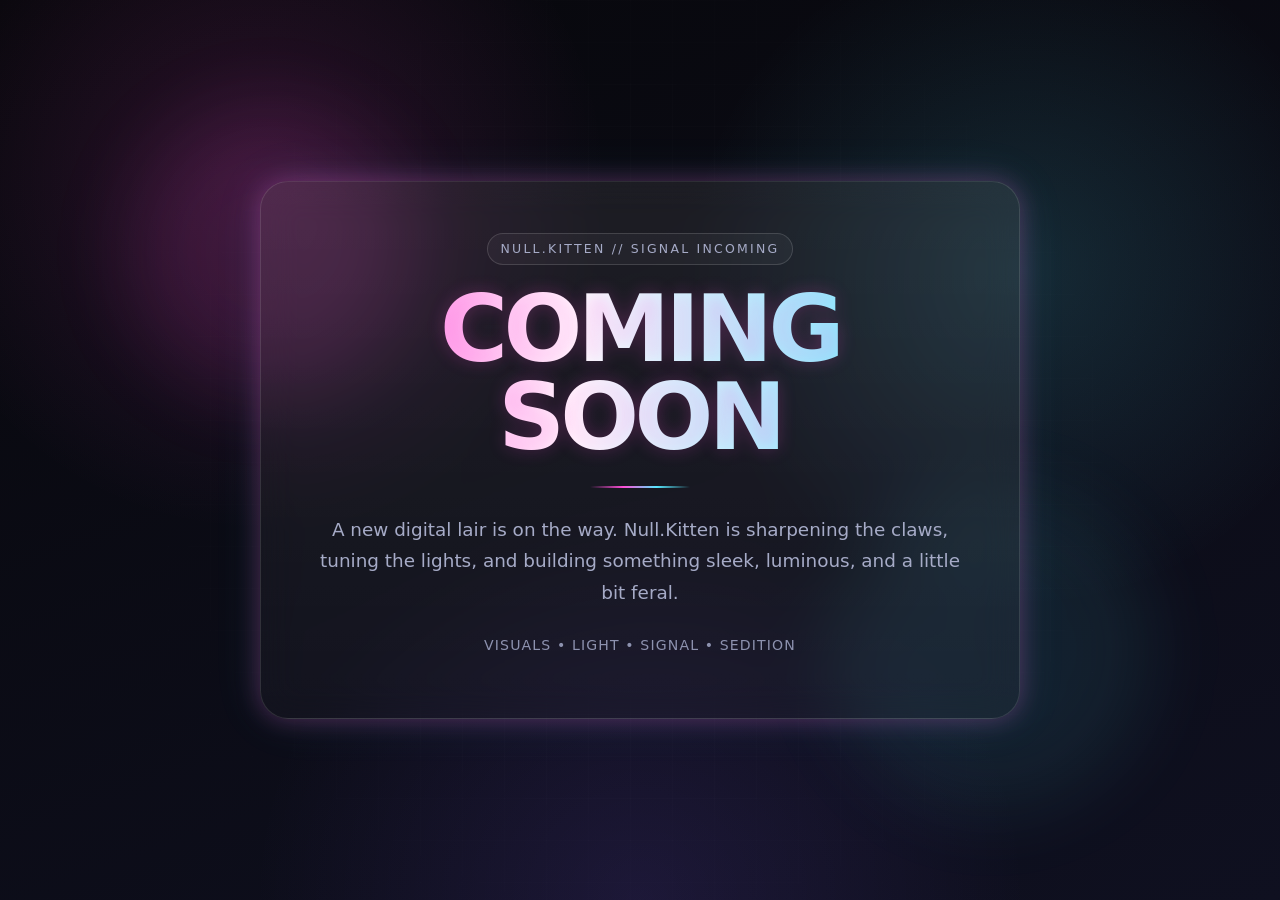
<file: null.kitten/index.html>
<!DOCTYPE html>
<html lang="en">
<head>
  <meta charset="UTF-8" />
  <meta name="viewport" content="width=device-width, initial-scale=1.0" />
  <title>Null.Kitten — Coming Soon</title>
  <style>
    :root {
      --bg: #07070b;
      --bg-2: #0f1020;
      --text: #f5f7ff;
      --muted: #a6abc7;
      --pink: #ff4fd8;
      --cyan: #57e8ff;
      --violet: #8b5dff;
      --panel: rgba(255, 255, 255, 0.05);
      --border: rgba(255, 255, 255, 0.12);
      --glow: 0 0 24px rgba(255, 79, 216, 0.25), 0 0 48px rgba(87, 232, 255, 0.12);
    }

    * {
      box-sizing: border-box;
    }

    html, body {
      margin: 0;
      min-height: 100%;
      font-family: Inter, ui-sans-serif, system-ui, -apple-system, BlinkMacSystemFont, "Segoe UI", sans-serif;
      background:
        radial-gradient(circle at 20% 20%, rgba(255, 79, 216, 0.14), transparent 28%),
        radial-gradient(circle at 80% 30%, rgba(87, 232, 255, 0.14), transparent 28%),
        radial-gradient(circle at 50% 100%, rgba(139, 93, 255, 0.12), transparent 35%),
        linear-gradient(160deg, var(--bg), var(--bg-2));
      color: var(--text);
      overflow: hidden;
    }

    body::before {
      content: "";
      position: fixed;
      inset: 0;
      pointer-events: none;
      background-image:
        linear-gradient(rgba(255,255,255,0.04) 1px, transparent 1px),
        linear-gradient(90deg, rgba(255,255,255,0.04) 1px, transparent 1px);
      background-size: 42px 42px;
      mask-image: radial-gradient(circle at center, black 45%, transparent 85%);
      opacity: 0.3;
    }

    .wrap {
      position: relative;
      min-height: 100vh;
      display: grid;
      place-items: center;
      padding: 2rem;
      isolation: isolate;
    }

    .orb {
      position: absolute;
      border-radius: 50%;
      filter: blur(42px);
      opacity: 0.55;
      z-index: -1;
      animation: drift 12s ease-in-out infinite alternate;
    }

    .orb.one {
      width: 18rem;
      height: 18rem;
      background: rgba(255, 79, 216, 0.22);
      top: 12%;
      left: 10%;
    }

    .orb.two {
      width: 20rem;
      height: 20rem;
      background: rgba(87, 232, 255, 0.16);
      bottom: 10%;
      right: 10%;
      animation-duration: 15s;
    }

    .card {
      width: min(760px, 100%);
      padding: clamp(2rem, 4vw, 4rem);
      background: linear-gradient(180deg, rgba(255,255,255,0.08), rgba(255,255,255,0.03));
      border: 1px solid var(--border);
      border-radius: 28px;
      box-shadow: var(--glow);
      backdrop-filter: blur(18px);
      text-align: center;
      position: relative;
      overflow: hidden;
    }

    .card::before {
      content: "";
      position: absolute;
      inset: 0;
      background: linear-gradient(120deg, transparent 20%, rgba(255,255,255,0.06) 50%, transparent 80%);
      transform: translateX(-120%);
      animation: sheen 8s linear infinite;
      pointer-events: none;
    }

    .eyebrow {
      display: inline-flex;
      align-items: center;
      gap: 0.5rem;
      padding: 0.45rem 0.8rem;
      border: 1px solid rgba(255,255,255,0.14);
      border-radius: 999px;
      background: rgba(255,255,255,0.04);
      color: var(--muted);
      font-size: 0.78rem;
      letter-spacing: 0.18em;
      text-transform: uppercase;
    }

    h1 {
      margin: 1.25rem 0 0.75rem;
      font-size: clamp(2.4rem, 8vw, 5.8rem);
      line-height: 0.95;
      letter-spacing: -0.05em;
      font-weight: 900;
      text-transform: uppercase;
      text-shadow: 0 0 18px rgba(255,79,216,0.22);
    }

    .brand {
      display: block;
      background: linear-gradient(90deg, var(--pink), #ffffff 40%, var(--cyan));
      -webkit-background-clip: text;
      background-clip: text;
      color: transparent;
    }

    .sub {
      max-width: 40rem;
      margin: 0 auto 1.8rem;
      color: var(--muted);
      font-size: clamp(1rem, 2vw, 1.15rem);
      line-height: 1.7;
    }

    .divider {
      width: 100px;
      height: 2px;
      margin: 1.6rem auto;
      background: linear-gradient(90deg, transparent, var(--pink), var(--cyan), transparent);
      border-radius: 999px;
    }

    .links {
      display: flex;
      flex-wrap: wrap;
      justify-content: center;
      gap: 0.9rem;
      margin-top: 2rem;
    }

    .btn {
      display: inline-flex;
      align-items: center;
      justify-content: center;
      min-width: 150px;
      padding: 0.9rem 1.2rem;
      border-radius: 999px;
      border: 1px solid rgba(255,255,255,0.16);
      text-decoration: none;
      color: var(--text);
      background: rgba(255,255,255,0.05);
      transition: transform 180ms ease, border-color 180ms ease, box-shadow 180ms ease, background 180ms ease;
      box-shadow: 0 10px 30px rgba(0,0,0,0.22);
    }

    .btn:hover {
      transform: translateY(-2px);
      border-color: rgba(255,255,255,0.3);
      background: rgba(255,255,255,0.09);
      box-shadow: 0 14px 36px rgba(0,0,0,0.3), 0 0 18px rgba(255,79,216,0.15);
    }

    .btn.primary {
      background: linear-gradient(90deg, rgba(255,79,216,0.18), rgba(87,232,255,0.14));
    }

    .footer {
      margin-top: 1.8rem;
      font-size: 0.88rem;
      color: #8d92af;
      letter-spacing: 0.08em;
      text-transform: uppercase;
    }

    @keyframes drift {
      from { transform: translateY(0) translateX(0) scale(1); }
      to { transform: translateY(24px) translateX(10px) scale(1.06); }
    }

    @keyframes sheen {
      to { transform: translateX(120%); }
    }

    @media (max-width: 640px) {
      body {
        overflow: auto;
      }

      .card {
        border-radius: 22px;
      }

      .links {
        flex-direction: column;
      }

      .btn {
        width: 100%;
      }
    }
  </style>
</head>
<body>
  <main class="wrap">
    <div class="orb one"></div>
    <div class="orb two"></div>

    <section class="card">
      <div class="eyebrow">Null.Kitten // Signal Incoming</div>
      <h1>
        <span class="brand">Coming Soon</span>
      </h1>
      <div class="divider"></div>
      <p class="sub">
        A new digital lair is on the way. Null.Kitten is sharpening the claws, tuning the lights,
        and building something sleek, luminous, and a little bit feral.
      </p>

      

      <p class="footer">Visuals • Light • Signal • Sedition</p>
    </section>
  </main>
</body>
</html>
</file>
